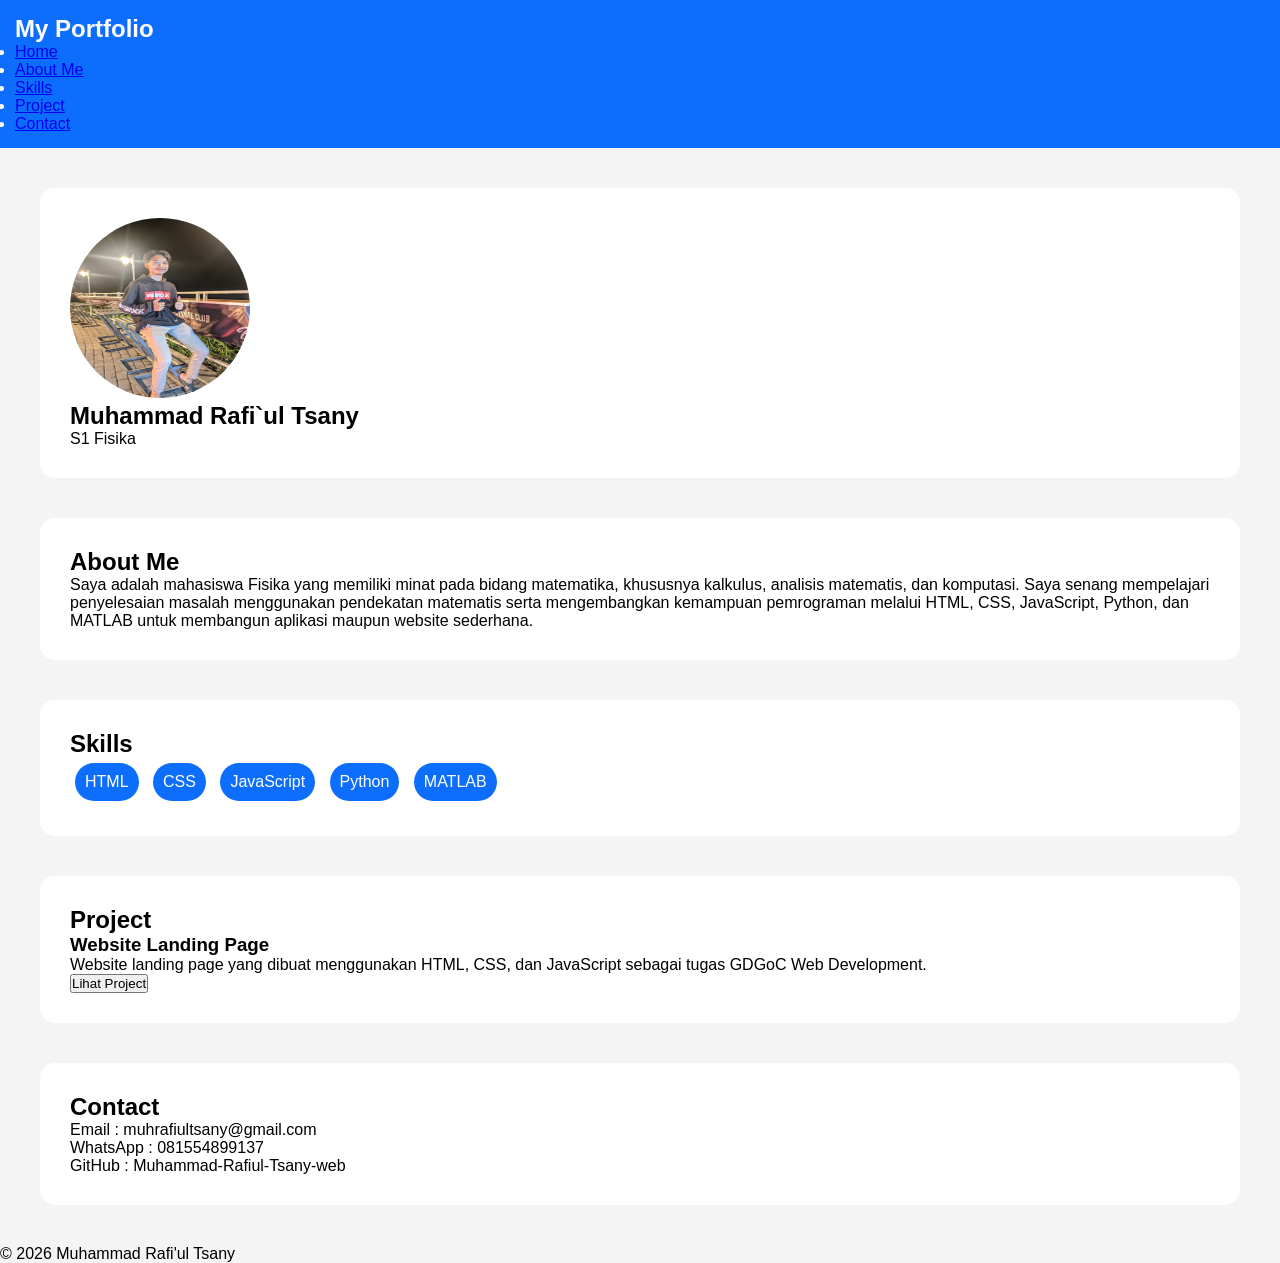
<file: final-project/index.html>
<!DOCTYPE html>
<html lang="id">

<head>
    <meta charset="UTF-8">
    <title>Portfolio</title>

    <link rel="stylesheet" href="style.css">
</head>

<body>

    <header>

<nav>

<h2>My Portfolio</h2>

<ul>

<li><a href="#home">Home</a></li>

<li><a href="#about">About Me</a></li>

<li><a href="#skills">Skills</a></li>

<li><a href="#project">Project</a></li>

<li><a href="#contact">Contact</a></li>

</ul>

</nav>

</header>

<section id="home">

<img src="foto.jpg">

<h1>Muhammad Rafi`ul Tsany</h1>

<p>S1 Fisika</p>

</section>

<section id="about">

<h2>About Me</h2>

<p>
Saya adalah mahasiswa Fisika yang memiliki minat pada bidang matematika, khususnya kalkulus, analisis matematis, dan komputasi.
Saya senang mempelajari penyelesaian masalah menggunakan pendekatan matematis serta mengembangkan kemampuan pemrograman melalui HTML, CSS, JavaScript, Python, dan MATLAB
untuk membangun aplikasi maupun website sederhana.
</p>

</section>

<section id="skills">

<h2>Skills</h2>

<div class="skill">HTML</div>

<div class="skill">CSS</div>

<div class="skill">JavaScript</div>

<div class="skill">Python</div>

<div class="skill">MATLAB</div>

</section>

<section id="project">

    <h2>Project</h2>

    <div class="project-box">

        <h3>Website Landing Page</h3>

        <p>
            Website landing page yang dibuat menggunakan HTML, CSS, dan JavaScript
            sebagai tugas GDGoC Web Development.
        </p>

        <a href="https://github.com/Muhammad-Rafiul-Tsany-web/GDGoC-WebDev-Muhammadrafiultsany/tree/main/tugas-1" target="_blank">
            <button>Lihat Project</button>
        </a>

    </div>

</section>

<section id="contact">

<h2>Contact</h2>

<p>Email : muhrafiultsany@gmail.com</p>

<p>WhatsApp : 081554899137</p>

<p>GitHub : Muhammad-Rafiul-Tsany-web</p>

</section>

<footer>

<p>© 2026 Muhammad Rafi'ul Tsany</p>

</footer>

    <script src="script.js"></script>

</body>
</html>
</file>
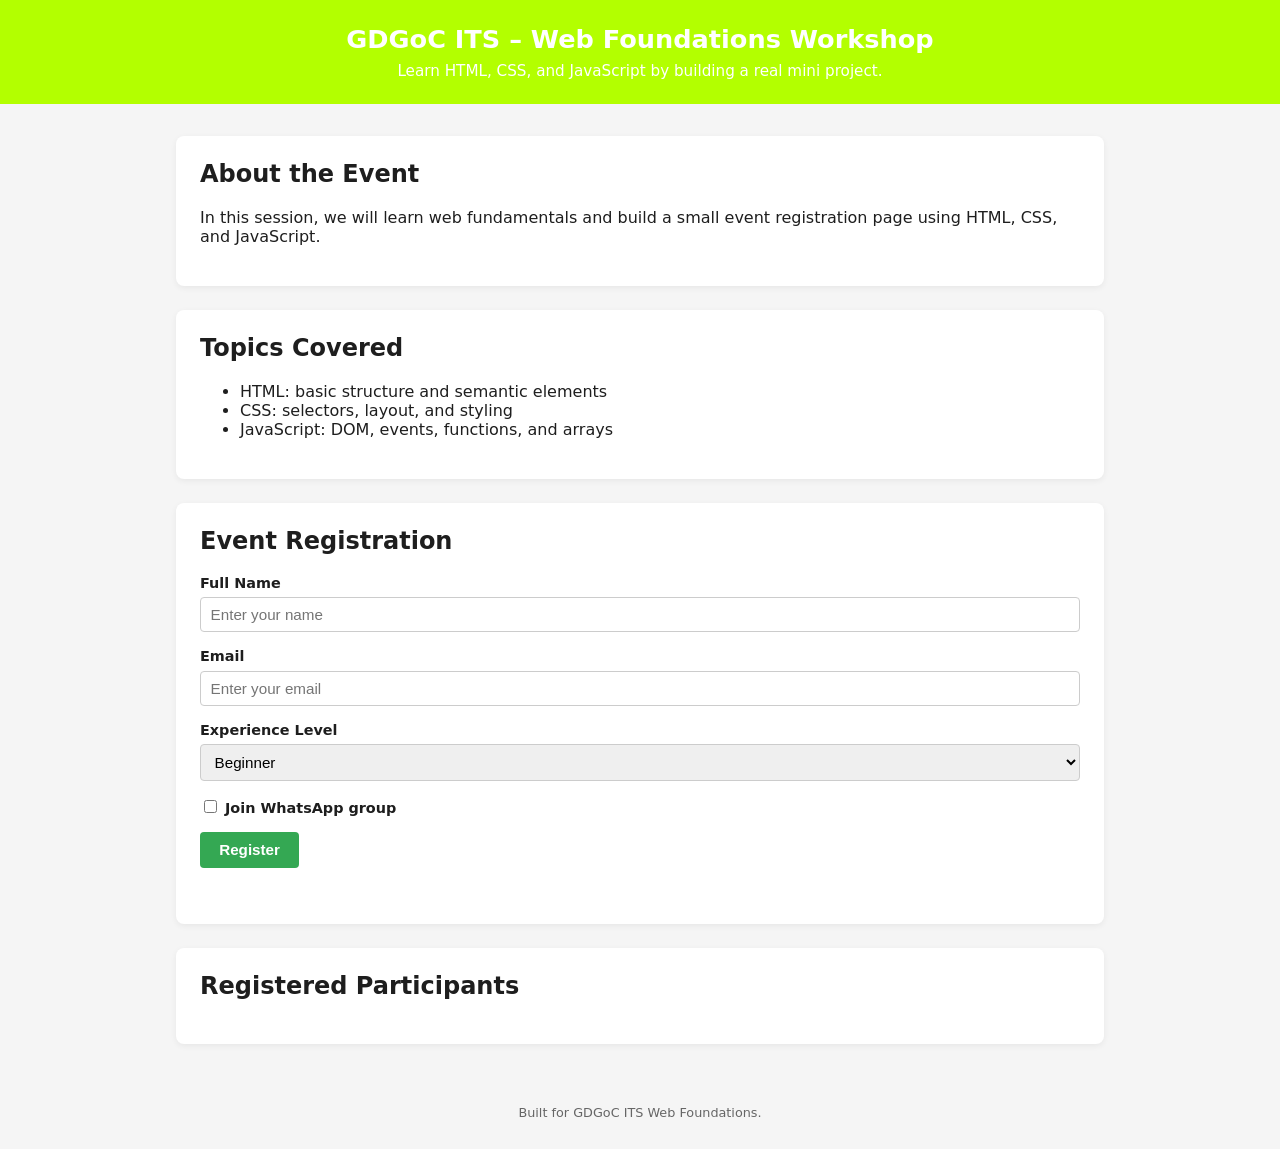
<file: tugas-1/index.html>
<!DOCTYPE html>
<html lang="en">

<head>
    <meta charset="UTF-8" />
    <meta name="viewport" content="width=device-width, initial-scale=1.0" />
    <!-- Judul tab browser -->
    <title>GDGoC ITS – Event Registration</title>
    <!-- Hubungkan file CSS -->
    <link rel="stylesheet" href="style.css" />
</head>

<body>
    <!-- <header> adalah tag semantik untuk bagian atas (kop) halaman -->
    <header class="site-header">
        <h1>GDGoC ITS – Web Foundations Workshop</h1>
        <p class="tagline">
            Learn HTML, CSS, and JavaScript by building a real mini project.
        </p>
    </header>

    <!-- <main> menandakan konten utama dari halaman web -->
    <main class="container">
        <!-- <section> membagi halaman menjadi bagian-bagian atau seksi yang logis -->
        <section class="card">
            <h2>About the Event</h2>
            <p>
                In this session, we will learn web fundamentals and build a small
                event registration page using HTML, CSS, and JavaScript.
            </p>
        </section>

        <section class="card">
            <h2>Topics Covered</h2>
            <!-- <ul> (Unordered List) untuk membuat daftar dengan bullet point -->
            <ul>
                <!-- <li> (List Item) adalah item di dalam daftar -->
                <li>HTML: basic structure and semantic elements</li>
                <li>CSS: selectors, layout, and styling</li>
                <li>JavaScript: DOM, events, functions, and arrays</li>
            </ul>
        </section>

        <section class="card">
            <h2>Event Registration</h2>

            <!-- <form> digunakan untuk membuat formulir input data -->
            <form id="registration-form" class="form">
                <!-- Dibungkus di dalam div agar elemen label dan input dapat ditata dengan CSS -->
                <div class="form-group">
                    <!-- <label> memberikan keterangan untuk elemen <input> -->
                    <label for="name">Full Name</label>
                    <input id="name" name="name" type="text" placeholder="Enter your name" required />
                </div>

                <div class="form-group">
                    <label for="email">Email</label>
                    <!-- type="email" otomatis memvalidasi apakah format input berupa email -->
                    <input id="email" name="email" type="email" placeholder="Enter your email" required />
                </div>

                <div class="form-group">
                    <label for="level">Experience Level</label>
                    <!-- <select> membuat dropdown list -->
                    <select id="level" name="level">
                        <!-- <option> adalah pilihan-pilihan di dalam dropdown -->
                        <option value="Beginner">Beginner</option>
                        <option value="Intermediate">Intermediate</option>
                        <option value="Advanced">Advanced</option>
                    </select>
                </div>

                <div class="form-group form-group-inline">
                    <label for="join-wa">
                        <!-- type="checkbox" membuat kotak centang -->
                        <input id="join-wa" name="join-wa" type="checkbox" />
                        Join WhatsApp group
                    </label>
                </div>

                <!-- tombol untuk men-submit (mengirim) form -->
                <button type="submit" class="btn-primary">
                    Register
                </button>

                <!-- Paragraf kosong untuk menampilkan pesan sukses atau error melalui JavaScript -->
                <p id="error-message" class="message error"></p>
                <p id="success-message" class="message success"></p>
            </form>
        </section>

        <section class="card">
            <h2>Registered Participants</h2>
            <!-- Bagian list ini kosong dan akan diisi secara dinamis menggunakan JavaScript -->
            <ul id="participants-list" class="participants-list">
                <!-- Filled by JavaScript -->
            </ul>
        </section>
    </main>

    <!-- <footer> berisi informasi tambahan di bagian bawah halaman -->
    <footer class="site-footer">
        <p>Built for GDGoC ITS Web Foundations.</p>
    </footer>

    <!-- Menghubungkan file JavaScript agar web menjadi interaktif -->
    <script src="script.js"></script>
</body>

</html>
</file>
<file: final-project/style.css>
*{
    margin:0;
    padding:0;
    box-sizing:border-box;
}

body{
    background:#f4f4f4;
    font-family:Arial;
}

header{

background:#0d6efd;

color:white;

padding:15px;

}

img{

width:180px;

height:180px;

border-radius:50%;

}

.skill{

display:inline-block;

padding:10px;

margin:5px;

background:#0d6efd;

color:white;

border-radius:20px;

}

section{

background:white;

padding:30px;

margin:40px;

border-radius:15px;

}
</file>
<file: tugas-1/style.css>
/* Universal selector (*) menargetkan semua elemen di halaman. */
/* box-sizing: border-box membuat padding dan border termasuk dalam perhitungan ukuran elemen */
*,
*::before,
*::after {
    box-sizing: border-box;
}

/* Selector tag (body) menargetkan seluruh isi elemen <body> */
body {
    /* Menghilangkan margin bawaan browser agar rapat ke ujung layar */
    margin: 0;
    /* Menentukan jenis font (tipografi) dengan fallback otomatis dari OS */
    font-family: system-ui, -apple-system, BlinkMacSystemFont, "Segoe UI",
        sans-serif;
    /* Memberi warna latar belakang putih keabuan terang */
    background-color: #f5f5f5;
    /* Warna teks utama, abu-abu sangat gelap (mendekati hitam) */
    color: #1e1e1e;
}

/* Class selector (.) diawali dengan titik, menargetkan elemen dengan atribut class="site-header" */
.site-header {
    background: #b3ff00;
    color: white;
    /* Teks dalam header berwarna putih */
    /* Jarak ruang di dalam batas elemen: 1.5rem bagian atas-bawah, 1rem kiri-kanan */
    padding: 1.5rem 1rem;
    /* Menjadikan konten di dalamnya rata tengah */
    text-align: center;
}

/* Combinator css (spasi): menargetkan <h1> yang berada di dalam elemen ber-class .site-header */
.site-header h1 {
    /* margin (luar): margin-bottom 0.5rem, sisi lainnya 0 */
    margin: 0 0 0.5rem;
    font-size: 1.6rem;
}

.site-header .tagline {
    margin: 0;
    font-size: 0.95rem;
}

/* Membuat container batas maksimal konten agar tidak terlalu melebar menutupi seluruh layar monitor besar */
.container {
    max-width: 960px;
    /* Margin auto di sumbu horizontal menempatkan elemen persis ke tengah halaman */
    margin: 2rem auto;
    padding: 0 1rem;
}

/* Styling untuk membuat elemen memiliki tampilan seperti "kartu" (card) melayang */
.card {
    background: white;
    /* border-radius membuat sudut elemen menjadi membulat */
    border-radius: 8px;
    padding: 1.5rem;
    margin-bottom: 1.5rem;
    /* box-shadow memberi efek bayangan untuk kesan kedalaman (depth) 3D */
    box-shadow: 0 2px 6px rgba(0, 0, 0, 0.06);
}

.card h2 {
    margin-top: 0;
}

/* Menggunakan Flexbox, sistem tata letak modern pada CSS */
.form {
    display: flex;
    /* Mengaktifkan layout flex box */
    /* Menyusun sub-elemen (anak) secara menurun / vertikal dari atas ke bawah */
    flex-direction: column;
    /* Memberi jarak konsisten sebesar 1rem antar elemen anak */
    gap: 1rem;
}

.form-group {
    display: flex;
    flex-direction: column;
    gap: 0.4rem;
}

/* Class pembantu untuk membuat layout checkbox agar horizontal dan rapi */
.form-group-inline {
    /* Elemen berderet menyamping (Kiri-Kanan) */
    flex-direction: row;
    /* align-items center: menengajahkan secara sumbu sekunder (vertikal) */
    align-items: center;
}

label {
    /* Menebalkan ketebalan font setara dengan "semi-bold" */
    font-weight: 600;
    font-size: 0.9rem;
}

/* Menargetkan input berdasarkan tipenya, agar hanya input teks yang terpengaruh */
input[type="text"],
input[type="email"],
select {
    padding: 0.5rem 0.6rem;
    border-radius: 4px;
    border: 1px solid #ccc;
    /* Garis tepi tipis abu-abu */
    font-size: 0.95rem;
}

/* Pseudo-class (:focus) diterapkan saat input sedang hidup/diklik (aktif untuk mengetik) */
input[type="text"]:focus,
input[type="email"]:focus,
select:focus {
    /* outline dinonaktifkan untuk menghilangkan border glow standar bawaan browser... */
    outline: none;
    /* lalu diganti dengan styling border biru buatan kita sendiri */
    border-color: #ddff00;
    box-shadow: 0 0 0 2px rgba(66, 133, 244, 0.15);
}

/* Styling tombol (Button) */
.btn-primary {
    /* Lebar tombol akan mengikuti lebar isinya, dan terletak di sebelah kiri-atas (flex-start) */
    align-self: flex-start;
    background: #34a853;
    /* Hijau */
    color: white;
    border: none;
    border-radius: 4px;
    padding: 0.6rem 1.2rem;
    font-size: 0.95rem;
    font-weight: 600;
    /* cursor: pointer membuat ikon mouse berubah menjadi tangan ketika menyentuh tombol */
    cursor: pointer;
}

/* Pseudo-class (:hover) aktif saat mouse kursor digerakkan mengambang tepat *di atas* tombol */
.btn-primary:hover {
    /* Warna menjadi sedikit lebih gelap (sebagai umpan balik visual bahwa bisa di klik) */
    background: #2c8a45;
}

.message {
    margin: 0;
    font-size: 0.85rem;
}

.message.error {
    color: #ea4335;
    /* Tulisan berwarna merah untuk notifikasi pesan error */
}

.message.success {
    color: #34a853;
    /* Tulisan berwarna hijau untuk notifikasi info berhasil */
}

/* Styling daftar list peserta */
.participants-list {
    /* Menghilangkan bullet point default bawaan list <ul> */
    list-style: none;
    padding-left: 0;
    margin: 0;
}

.participants-list li {
    padding: 0.4rem 0;
    /* Memberi garis pembatas antar elemen di sisi bawahnya */
    border-bottom: 1px solid #eee;
    font-size: 0.95rem;
}

.site-footer {
    text-align: center;
    padding: 1rem;
    font-size: 0.8rem;
    color: #666;
}
</file>
